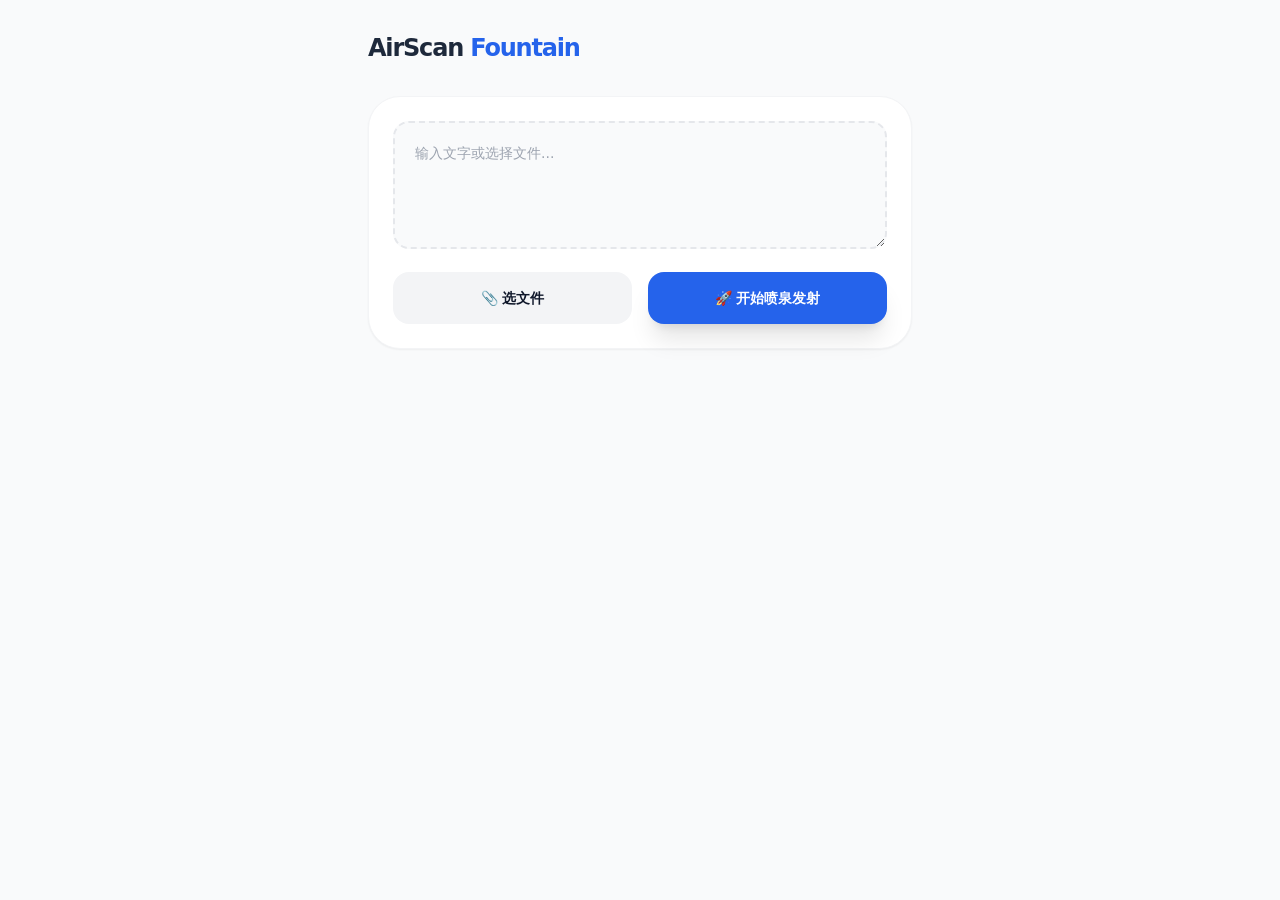
<file: sender.html>
<!DOCTYPE html>
<html lang="zh-CN">
<head>
    <meta charset="UTF-8">
    <meta name="viewport" content="width=device-width, initial-scale=1.0, maximum-scale=1.0, user-scalable=no">
    <title>AirScan-QR Fountain 发送端</title>
    <script>
/*! QRious v4.0.2 | (C) 2017 Alasdair Mercer | GPL v3 License
Based on jsqrencode | (C) 2010 tz@execpc.com | GPL v3 License
*/
!function(t,e){"object"==typeof exports&&"undefined"!=typeof module?module.exports=e():"function"==typeof define&&define.amd?define(e):t.QRious=e()}(this,function(){"use strict";function t(t,e){var n;return"function"==typeof Object.create?n=Object.create(t):(s.prototype=t,n=new s,s.prototype=null),e&&i(!0,n,e),n}function e(e,n,s,r){var o=this;return"string"!=typeof e&&(r=s,s=n,n=e,e=null),"function"!=typeof n&&(r=s,s=n,n=function(){return o.apply(this,arguments)}),i(!1,n,o,r),n.prototype=t(o.prototype,s),n.prototype.constructor=n,n.class_=e||o.class_,n.super_=o,n}function i(t,e,i){for(var n,s,a=0,h=(i=o.call(arguments,2)).length;a<h;a++){s=i[a];for(n in s)t&&!r.call(s,n)||(e[n]=s[n])}}function n(){}var s=function(){},r=Object.prototype.hasOwnProperty,o=Array.prototype.slice,a=e;n.class_="Nevis",n.super_=Object,n.extend=a;var h=n,f=h.extend(function(t,e,i){this.qrious=t,this.element=e,this.element.qrious=t,this.enabled=Boolean(i)},{draw:function(t){},getElement:function(){return this.enabled||(this.enabled=!0,this.render()),this.element},getModuleSize:function(t){var e=this.qrious,i=e.padding||0,n=Math.floor((e.size-2*i)/t.width);return Math.max(1,n)},getOffset:function(t){var e=this.qrious,i=e.padding;if(null!=i)return i;var n=this.getModuleSize(t),s=Math.floor((e.size-n*t.width)/2);return Math.max(0,s)},render:function(t){this.enabled&&(this.resize(),this.reset(),this.draw(t))},reset:function(){},resize:function(){}}),c=f.extend({draw:function(t){var e,i,n=this.qrious,s=this.getModuleSize(t),r=this.getOffset(t),o=this.element.getContext("2d");for(o.fillStyle=n.foreground,o.globalAlpha=n.foregroundAlpha,e=0;e<t.width;e++)for(i=0;i<t.width;i++)t.buffer[i*t.width+e]&&o.fillRect(s*e+r,s*i+r,s,s)},reset:function(){var t=this.qrious,e=this.element.getContext("2d"),i=t.size;e.lineWidth=1,e.clearRect(0,0,i,i),e.fillStyle=t.background,e.globalAlpha=t.backgroundAlpha,e.fillRect(0,0,i,i)},resize:function(){var t=this.element;t.width=t.height=this.qrious.size}}),u=h.extend(null,{BLOCK:[0,11,15,19,23,27,31,16,18,20,22,24,26,28,20,22,24,24,26,28,28,22,24,24,26,26,28,28,24,24,26,26,26,28,28,24,26,26,26,28,28]}),l=h.extend(null,{BLOCKS:[1,0,19,7,1,0,16,10,1,0,13,13,1,0,9,17,1,0,34,10,1,0,28,16,1,0,22,22,1,0,16,28,1,0,55,15,1,0,44,26,2,0,17,18,2,0,13,22,1,0,80,20,2,0,32,18,2,0,24,26,4,0,9,16,1,0,108,26,2,0,43,24,2,2,15,18,2,2,11,22,2,0,68,18,4,0,27,16,4,0,19,24,4,0,15,28,2,0,78,20,4,0,31,18,2,4,14,18,4,1,13,26,2,0,97,24,2,2,38,22,4,2,18,22,4,2,14,26,2,0,116,30,3,2,36,22,4,4,16,20,4,4,12,24,2,2,68,18,4,1,43,26,6,2,19,24,6,2,15,28,4,0,81,20,1,4,50,30,4,4,22,28,3,8,12,24,2,2,92,24,6,2,36,22,4,6,20,26,7,4,14,28,4,0,107,26,8,1,37,22,8,4,20,24,12,4,11,22,3,1,115,30,4,5,40,24,11,5,16,20,11,5,12,24,5,1,87,22,5,5,41,24,5,7,24,30,11,7,12,24,5,1,98,24,7,3,45,28,15,2,19,24,3,13,15,30,1,5,107,28,10,1,46,28,1,15,22,28,2,17,14,28,5,1,120,30,9,4,43,26,17,1,22,28,2,19,14,28,3,4,113,28,3,11,44,26,17,4,21,26,9,16,13,26,3,5,107,28,3,13,41,26,15,5,24,30,15,10,15,28,4,4,116,28,17,0,42,26,17,6,22,28,19,6,16,30,2,7,111,28,17,0,46,28,7,16,24,30,34,0,13,24,4,5,121,30,4,14,47,28,11,14,24,30,16,14,15,30,6,4,117,30,6,14,45,28,11,16,24,30,30,2,16,30,8,4,106,26,8,13,47,28,7,22,24,30,22,13,15,30,10,2,114,28,19,4,46,28,28,6,22,28,33,4,16,30,8,4,122,30,22,3,45,28,8,26,23,30,12,28,15,30,3,10,117,30,3,23,45,28,4,31,24,30,11,31,15,30,7,7,116,30,21,7,45,28,1,37,23,30,19,26,15,30,5,10,115,30,19,10,47,28,15,25,24,30,23,25,15,30,13,3,115,30,2,29,46,28,42,1,24,30,23,28,15,30,17,0,115,30,10,23,46,28,10,35,24,30,19,35,15,30,17,1,115,30,14,21,46,28,29,19,24,30,11,46,15,30,13,6,115,30,14,23,46,28,44,7,24,30,59,1,16,30,12,7,121,30,12,26,47,28,39,14,24,30,22,41,15,30,6,14,121,30,6,34,47,28,46,10,24,30,2,64,15,30,17,4,122,30,29,14,46,28,49,10,24,30,24,46,15,30,4,18,122,30,13,32,46,28,48,14,24,30,42,32,15,30,20,4,117,30,40,7,47,28,43,22,24,30,10,67,15,30,19,6,118,30,18,31,47,28,34,34,24,30,20,61,15,30],FINAL_FORMAT:[30660,29427,32170,30877,26159,25368,27713,26998,21522,20773,24188,23371,17913,16590,20375,19104,13663,12392,16177,14854,9396,8579,11994,11245,5769,5054,7399,6608,1890,597,3340,2107],LEVELS:{L:1,M:2,Q:3,H:4}}),_=h.extend(null,{EXPONENT:[1,2,4,8,16,32,64,128,29,58,116,232,205,135,19,38,76,152,45,90,180,117,234,201,143,3,6,12,24,48,96,192,157,39,78,156,37,74,148,53,106,212,181,119,238,193,159,35,70,140,5,10,20,40,80,160,93,186,105,210,185,111,222,161,95,190,97,194,153,47,94,188,101,202,137,15,30,60,120,240,253,231,211,187,107,214,177,127,254,225,223,163,91,182,113,226,217,175,67,134,17,34,68,136,13,26,52,104,208,189,103,206,129,31,62,124,248,237,199,147,59,118,236,197,151,51,102,204,133,23,46,92,184,109,218,169,79,158,33,66,132,21,42,84,168,77,154,41,82,164,85,170,73,146,57,114,228,213,183,115,230,209,191,99,198,145,63,126,252,229,215,179,123,246,241,255,227,219,171,75,150,49,98,196,149,55,110,220,165,87,174,65,130,25,50,100,200,141,7,14,28,56,112,224,221,167,83,166,81,162,89,178,121,242,249,239,195,155,43,86,172,69,138,9,18,36,72,144,61,122,244,245,247,243,251,235,203,139,11,22,44,88,176,125,250,233,207,131,27,54,108,216,173,71,142,0],LOG:[255,0,1,25,2,50,26,198,3,223,51,238,27,104,199,75,4,100,224,14,52,141,239,129,28,193,105,248,200,8,76,113,5,138,101,47,225,36,15,33,53,147,142,218,240,18,130,69,29,181,194,125,106,39,249,185,201,154,9,120,77,228,114,166,6,191,139,98,102,221,48,253,226,152,37,179,16,145,34,136,54,208,148,206,143,150,219,189,241,210,19,92,131,56,70,64,30,66,182,163,195,72,126,110,107,58,40,84,250,133,186,61,202,94,155,159,10,21,121,43,78,212,229,172,115,243,167,87,7,112,192,247,140,128,99,13,103,74,222,237,49,197,254,24,227,165,153,119,38,184,180,124,17,68,146,217,35,32,137,46,55,63,209,91,149,188,207,205,144,135,151,178,220,252,190,97,242,86,211,171,20,42,93,158,132,60,57,83,71,109,65,162,31,45,67,216,183,123,164,118,196,23,73,236,127,12,111,246,108,161,59,82,41,157,85,170,251,96,134,177,187,204,62,90,203,89,95,176,156,169,160,81,11,245,22,235,122,117,44,215,79,174,213,233,230,231,173,232,116,214,244,234,168,80,88,175]}),d=h.extend(null,{BLOCK:[3220,1468,2713,1235,3062,1890,2119,1549,2344,2936,1117,2583,1330,2470,1667,2249,2028,3780,481,4011,142,3098,831,3445,592,2517,1776,2234,1951,2827,1070,2660,1345,3177]}),v=h.extend(function(t){var e,i,n,s,r,o=t.value.length;for(this._badness=[],this._level=l.LEVELS[t.level],this._polynomial=[],this._value=t.value,this._version=0,this._stringBuffer=[];this._version<40&&(this._version++,n=4*(this._level-1)+16*(this._version-1),s=l.BLOCKS[n++],r=l.BLOCKS[n++],e=l.BLOCKS[n++],i=l.BLOCKS[n],n=e*(s+r)+r-3+(this._version<=9),!(o<=n)););this._dataBlock=e,this._eccBlock=i,this._neccBlock1=s,this._neccBlock2=r;var a=this.width=17+4*this._version;this.buffer=v._createArray(a*a),this._ecc=v._createArray(e+(e+i)*(s+r)+r),this._mask=v._createArray((a*(a+1)+1)/2),this._insertFinders(),this._insertAlignments(),this.buffer[8+a*(a-8)]=1,this._insertTimingGap(),this._reverseMask(),this._insertTimingRowAndColumn(),this._insertVersion(),this._syncMask(),this._convertBitStream(o),this._calculatePolynomial(),this._appendEccToData(),this._interleaveBlocks(),this._pack(),this._finish()},{_addAlignment:function(t,e){var i,n=this.buffer,s=this.width;for(n[t+s*e]=1,i=-2;i<2;i++)n[t+i+s*(e-2)]=1,n[t-2+s*(e+i+1)]=1,n[t+2+s*(e+i)]=1,n[t+i+1+s*(e+2)]=1;for(i=0;i<2;i++)this._setMask(t-1,e+i),this._setMask(t+1,e-i),this._setMask(t-i,e-1),this._setMask(t+i,e+1)},_appendData:function(t,e,i,n){var s,r,o,a=this._polynomial,h=this._stringBuffer;for(r=0;r<n;r++)h[i+r]=0;for(r=0;r<e;r++){if(255!==(s=_.LOG[h[t+r]^h[i]]))for(o=1;o<n;o++)h[i+o-1]=h[i+o]^_.EXPONENT[v._modN(s+a[n-o])];else for(o=i;o<i+n;o++)h[o]=h[o+1];h[i+n-1]=255===s?0:_.EXPONENT[v._modN(s+a[0])]}},_appendEccToData:function(){var t,e=0,i=this._dataBlock,n=this._calculateMaxLength(),s=this._eccBlock;for(t=0;t<this._neccBlock1;t++)this._appendData(e,i,n,s),e+=i,n+=s;for(t=0;t<this._neccBlock2;t++)this._appendData(e,i+1,n,s),e+=i+1,n+=s},_applyMask:function(t){var e,i,n,s,r=this.buffer,o=this.width;switch(t){case 0:for(s=0;s<o;s++)for(n=0;n<o;n++)n+s&1||this._isMasked(n,s)||(r[n+s*o]^=1);break;case 1:for(s=0;s<o;s++)for(n=0;n<o;n++)1&s||this._isMasked(n,s)||(r[n+s*o]^=1);break;case 2:for(s=0;s<o;s++)for(e=0,n=0;n<o;n++,e++)3===e&&(e=0),e||this._isMasked(n,s)||(r[n+s*o]^=1);break;case 3:for(i=0,s=0;s<o;s++,i++)for(3===i&&(i=0),e=i,n=0;n<o;n++,e++)3===e&&(e=0),e||this._isMasked(n,s)||(r[n+s*o]^=1);break;case 4:for(s=0;s<o;s++)for(e=0,i=s>>1&1,n=0;n<o;n++,e++)3===e&&(e=0,i=!i),i||this._isMasked(n,s)||(r[n+s*o]^=1);break;case 5:for(i=0,s=0;s<o;s++,i++)for(3===i&&(i=0),e=0,n=0;n<o;n++,e++)3===e&&(e=0),(n&s&1)+!(!e|!i)||this._isMasked(n,s)||(r[n+s*o]^=1);break;case 6:for(i=0,s=0;s<o;s++,i++)for(3===i&&(i=0),e=0,n=0;n<o;n++,e++)3===e&&(e=0),(n&s&1)+(e&&e===i)&1||this._isMasked(n,s)||(r[n+s*o]^=1);break;case 7:for(i=0,s=0;s<o;s++,i++)for(3===i&&(i=0),e=0,n=0;n<o;n++,e++)3===e&&(e=0),(e&&e===i)+(n+s&1)&1||this._isMasked(n,s)||(r[n+s*o]^=1)}},_calculateMaxLength:function(){return this._dataBlock*(this._neccBlock1+this._neccBlock2)+this._neccBlock2},_calculatePolynomial:function(){var t,e,i=this._eccBlock,n=this._polynomial;for(n[0]=1,t=0;t<i;t++){for(n[t+1]=1,e=t;e>0;e--)n[e]=n[e]?n[e-1]^_.EXPONENT[v._modN(_.LOG[n[e]]+t)]:n[e-1];n[0]=_.EXPONENT[v._modN(_.LOG[n[0]]+t)]}for(t=0;t<=i;t++)n[t]=_.LOG[n[t]]},_checkBadness:function(){var t,e,i,n,s,r=0,o=this._badness,a=this.buffer,h=this.width;for(s=0;s<h-1;s++)for(n=0;n<h-1;n++)(a[n+h*s]&&a[n+1+h*s]&&a[n+h*(s+1)]&&a[n+1+h*(s+1)]||!(a[n+h*s]||a[n+1+h*s]||a[n+h*(s+1)]||a[n+1+h*(s+1)]))&&(r+=v.N2);var f=0;for(s=0;s<h;s++){for(i=0,o[0]=0,t=0,n=0;n<h;n++)t===(e=a[n+h*s])?o[i]++:o[++i]=1,f+=(t=e)?1:-1;r+=this._getBadness(i)}f<0&&(f=-f);var c=0,u=f;for(u+=u<<2,u<<=1;u>h*h;)u-=h*h,c++;for(r+=c*v.N4,n=0;n<h;n++){for(i=0,o[0]=0,t=0,s=0;s<h;s++)t===(e=a[n+h*s])?o[i]++:o[++i]=1,t=e;r+=this._getBadness(i)}return r},_convertBitStream:function(t){var e,i,n=this._ecc,s=this._version;for(i=0;i<t;i++)n[i]=this._value.charCodeAt(i);var r=this._stringBuffer=n.slice(),o=this._calculateMaxLength();t>=o-2&&(t=o-2,s>9&&t--);var a=t;if(s>9){for(r[a+2]=0,r[a+3]=0;a--;)e=r[a],r[a+3]|=255&e<<4,r[a+2]=e>>4;r[2]|=255&t<<4,r[1]=t>>4,r[0]=64|t>>12}else{for(r[a+1]=0,r[a+2]=0;a--;)e=r[a],r[a+2]|=255&e<<4,r[a+1]=e>>4;r[1]|=255&t<<4,r[0]=64|t>>4}for(a=t+3-(s<10);a<o;)r[a++]=236,r[a++]=17},_getBadness:function(t){var e,i=0,n=this._badness;for(e=0;e<=t;e++)n[e]>=5&&(i+=v.N1+n[e]-5);for(e=3;e<t-1;e+=2)n[e-2]===n[e+2]&&n[e+2]===n[e-1]&&n[e-1]===n[e+1]&&3*n[e-1]===n[e]&&(0===n[e-3]||e+3>t||3*n[e-3]>=4*n[e]||3*n[e+3]>=4*n[e])&&(i+=v.N3);return i},_finish:function(){this._stringBuffer=this.buffer.slice();var t,e,i=0,n=3e4;for(e=0;e<8&&(this._applyMask(e),(t=this._checkBadness())<n&&(n=t,i=e),7!==i);e++)this.buffer=this._stringBuffer.slice();i!==e&&this._applyMask(i),n=l.FINAL_FORMAT[i+(this._level-1<<3)];var s=this.buffer,r=this.width;for(e=0;e<8;e++,n>>=1)1&n&&(s[r-1-e+8*r]=1,e<6?s[8+r*e]=1:s[8+r*(e+1)]=1);for(e=0;e<7;e++,n>>=1)1&n&&(s[8+r*(r-7+e)]=1,e?s[6-e+8*r]=1:s[7+8*r]=1)},_interleaveBlocks:function(){var t,e,i=this._dataBlock,n=this._ecc,s=this._eccBlock,r=0,o=this._calculateMaxLength(),a=this._neccBlock1,h=this._neccBlock2,f=this._stringBuffer;for(t=0;t<i;t++){for(e=0;e<a;e++)n[r++]=f[t+e*i];for(e=0;e<h;e++)n[r++]=f[a*i+t+e*(i+1)]}for(e=0;e<h;e++)n[r++]=f[a*i+t+e*(i+1)];for(t=0;t<s;t++)for(e=0;e<a+h;e++)n[r++]=f[o+t+e*s];this._stringBuffer=n},_insertAlignments:function(){var t,e,i,n=this._version,s=this.width;if(n>1)for(t=u.BLOCK[n],i=s-7;;){for(e=s-7;e>t-3&&(this._addAlignment(e,i),!(e<t));)e-=t;if(i<=t+9)break;i-=t,this._addAlignment(6,i),this._addAlignment(i,6)}},_insertFinders:function(){var t,e,i,n,s=this.buffer,r=this.width;for(t=0;t<3;t++){for(e=0,n=0,1===t&&(e=r-7),2===t&&(n=r-7),s[n+3+r*(e+3)]=1,i=0;i<6;i++)s[n+i+r*e]=1,s[n+r*(e+i+1)]=1,s[n+6+r*(e+i)]=1,s[n+i+1+r*(e+6)]=1;for(i=1;i<5;i++)this._setMask(n+i,e+1),this._setMask(n+1,e+i+1),this._setMask(n+5,e+i),this._setMask(n+i+1,e+5);for(i=2;i<4;i++)s[n+i+r*(e+2)]=1,s[n+2+r*(e+i+1)]=1,s[n+4+r*(e+i)]=1,s[n+i+1+r*(e+4)]=1}},_insertTimingGap:function(){var t,e,i=this.width;for(e=0;e<7;e++)this._setMask(7,e),this._setMask(i-8,e),this._setMask(7,e+i-7);for(t=0;t<8;t++)this._setMask(t,7),this._setMask(t+i-8,7),this._setMask(t,i-8)},_insertTimingRowAndColumn:function(){var t,e=this.buffer,i=this.width;for(t=0;t<i-14;t++)1&t?(this._setMask(8+t,6),this._setMask(6,8+t)):(e[8+t+6*i]=1,e[6+i*(8+t)]=1)},_insertVersion:function(){var t,e,i,n,s=this.buffer,r=this._version,o=this.width;if(r>6)for(t=d.BLOCK[r-7],e=17,i=0;i<6;i++)for(n=0;n<3;n++,e--)1&(e>11?r>>e-12:t>>e)?(s[5-i+o*(2-n+o-11)]=1,s[2-n+o-11+o*(5-i)]=1):(this._setMask(5-i,2-n+o-11),this._setMask(2-n+o-11,5-i))},_isMasked:function(t,e){var i=v._getMaskBit(t,e);return 1===this._mask[i]},_pack:function(){var t,e,i,n=1,s=1,r=this.width,o=r-1,a=r-1,h=(this._dataBlock+this._eccBlock)*(this._neccBlock1+this._neccBlock2)+this._neccBlock2;for(e=0;e<h;e++)for(t=this._stringBuffer[e],i=0;i<8;i++,t<<=1){128&t&&(this.buffer[o+r*a]=1);do{s?o--:(o++,n?0!==a?a--:(n=!n,6===(o-=2)&&(o--,a=9)):a!==r-1?a++:(n=!n,6===(o-=2)&&(o--,a-=8))),s=!s}while(this._isMasked(o,a))}},_reverseMask:function(){var t,e,i=this.width;for(t=0;t<9;t++)this._setMask(t,8);for(t=0;t<8;t++)this._setMask(t+i-8,8),this._setMask(8,t);for(e=0;e<7;e++)this._setMask(8,e+i-7)},_setMask:function(t,e){var i=v._getMaskBit(t,e);this._mask[i]=1},_syncMask:function(){var t,e,i=this.width;for(e=0;e<i;e++)for(t=0;t<=e;t++)this.buffer[t+i*e]&&this._setMask(t,e)}},{_createArray:function(t){var e,i=[];for(e=0;e<t;e++)i[e]=0;return i},_getMaskBit:function(t,e){var i;return t>e&&(i=t,t=e,e=i),i=e,i+=e*e,i>>=1,i+=t},_modN:function(t){for(;t>=255;)t=((t-=255)>>8)+(255&t);return t},N1:3,N2:3,N3:40,N4:10}),p=v,m=f.extend({draw:function(){this.element.src=this.qrious.toDataURL()},reset:function(){this.element.src=""},resize:function(){var t=this.element;t.width=t.height=this.qrious.size}}),g=h.extend(function(t,e,i,n){this.name=t,this.modifiable=Boolean(e),this.defaultValue=i,this._valueTransformer=n},{transform:function(t){var e=this._valueTransformer;return"function"==typeof e?e(t,this):t}}),k=h.extend(null,{abs:function(t){return null!=t?Math.abs(t):null},hasOwn:function(t,e){return Object.prototype.hasOwnProperty.call(t,e)},noop:function(){},toUpperCase:function(t){return null!=t?t.toUpperCase():null}}),w=h.extend(function(t){this.options={},t.forEach(function(t){this.options[t.name]=t},this)},{exists:function(t){return null!=this.options[t]},get:function(t,e){return w._get(this.options[t],e)},getAll:function(t){var e,i=this.options,n={};for(e in i)k.hasOwn(i,e)&&(n[e]=w._get(i[e],t));return n},init:function(t,e,i){"function"!=typeof i&&(i=k.noop);var n,s;for(n in this.options)k.hasOwn(this.options,n)&&(s=this.options[n],w._set(s,s.defaultValue,e),w._createAccessor(s,e,i));this._setAll(t,e,!0)},set:function(t,e,i){return this._set(t,e,i)},setAll:function(t,e){return this._setAll(t,e)},_set:function(t,e,i,n){var s=this.options[t];if(!s)throw new Error("Invalid option: "+t);if(!s.modifiable&&!n)throw new Error("Option cannot be modified: "+t);return w._set(s,e,i)},_setAll:function(t,e,i){if(!t)return!1;var n,s=!1;for(n in t)k.hasOwn(t,n)&&this._set(n,t[n],e,i)&&(s=!0);return s}},{_createAccessor:function(t,e,i){var n={get:function(){return w._get(t,e)}};t.modifiable&&(n.set=function(n){w._set(t,n,e)&&i(n,t)}),Object.defineProperty(e,t.name,n)},_get:function(t,e){return e["_"+t.name]},_set:function(t,e,i){var n="_"+t.name,s=i[n],r=t.transform(null!=e?e:t.defaultValue);return i[n]=r,r!==s}}),M=w,b=h.extend(function(){this._services={}},{getService:function(t){var e=this._services[t];if(!e)throw new Error("Service is not being managed with name: "+t);return e},setService:function(t,e){if(this._services[t])throw new Error("Service is already managed with name: "+t);e&&(this._services[t]=e)}}),B=new M([new g("background",!0,"white"),new g("backgroundAlpha",!0,1,k.abs),new g("element"),new g("foreground",!0,"black"),new g("foregroundAlpha",!0,1,k.abs),new g("level",!0,"L",k.toUpperCase),new g("mime",!0,"image/png"),new g("padding",!0,null,k.abs),new g("size",!0,100,k.abs),new g("value",!0,"")]),y=new b,O=h.extend(function(t){B.init(t,this,this.update.bind(this));var e=B.get("element",this),i=y.getService("element"),n=e&&i.isCanvas(e)?e:i.createCanvas(),s=e&&i.isImage(e)?e:i.createImage();this._canvasRenderer=new c(this,n,!0),this._imageRenderer=new m(this,s,s===e),this.update()},{get:function(){return B.getAll(this)},set:function(t){B.setAll(t,this)&&this.update()},toDataURL:function(t){return this.canvas.toDataURL(t||this.mime)},update:function(){var t=new p({level:this.level,value:this.value});this._canvasRenderer.render(t),this._imageRenderer.render(t)}},{use:function(t){y.setService(t.getName(),t)}});Object.defineProperties(O.prototype,{canvas:{get:function(){return this._canvasRenderer.getElement()}},image:{get:function(){return this._imageRenderer.getElement()}}});var A=O,L=h.extend({getName:function(){}}).extend({createCanvas:function(){},createImage:function(){},getName:function(){return"element"},isCanvas:function(t){},isImage:function(t){}}).extend({createCanvas:function(){return document.createElement("canvas")},createImage:function(){return document.createElement("img")},isCanvas:function(t){return t instanceof HTMLCanvasElement},isImage:function(t){return t instanceof HTMLImageElement}});return A.use(new L),A});

    </script>
    <style>
*,:after,:before{--tw-border-spacing-x:0;--tw-border-spacing-y:0;--tw-translate-x:0;--tw-translate-y:0;--tw-rotate:0;--tw-skew-x:0;--tw-skew-y:0;--tw-scale-x:1;--tw-scale-y:1;--tw-pan-x: ;--tw-pan-y: ;--tw-pinch-zoom: ;--tw-scroll-snap-strictness:proximity;--tw-gradient-from-position: ;--tw-gradient-via-position: ;--tw-gradient-to-position: ;--tw-ordinal: ;--tw-slashed-zero: ;--tw-numeric-figure: ;--tw-numeric-spacing: ;--tw-numeric-fraction: ;--tw-ring-inset: ;--tw-ring-offset-width:0px;--tw-ring-offset-color:#fff;--tw-ring-color:rgba(59,130,246,.5);--tw-ring-offset-shadow:0 0 #0000;--tw-ring-shadow:0 0 #0000;--tw-shadow:0 0 #0000;--tw-shadow-colored:0 0 #0000;--tw-blur: ;--tw-brightness: ;--tw-contrast: ;--tw-grayscale: ;--tw-hue-rotate: ;--tw-invert: ;--tw-saturate: ;--tw-sepia: ;--tw-drop-shadow: ;--tw-backdrop-blur: ;--tw-backdrop-brightness: ;--tw-backdrop-contrast: ;--tw-backdrop-grayscale: ;--tw-backdrop-hue-rotate: ;--tw-backdrop-invert: ;--tw-backdrop-opacity: ;--tw-backdrop-saturate: ;--tw-backdrop-sepia: ;--tw-contain-size: ;--tw-contain-layout: ;--tw-contain-paint: ;--tw-contain-style: }::backdrop{--tw-border-spacing-x:0;--tw-border-spacing-y:0;--tw-translate-x:0;--tw-translate-y:0;--tw-rotate:0;--tw-skew-x:0;--tw-skew-y:0;--tw-scale-x:1;--tw-scale-y:1;--tw-pan-x: ;--tw-pan-y: ;--tw-pinch-zoom: ;--tw-scroll-snap-strictness:proximity;--tw-gradient-from-position: ;--tw-gradient-via-position: ;--tw-gradient-to-position: ;--tw-ordinal: ;--tw-slashed-zero: ;--tw-numeric-figure: ;--tw-numeric-spacing: ;--tw-numeric-fraction: ;--tw-ring-inset: ;--tw-ring-offset-width:0px;--tw-ring-offset-color:#fff;--tw-ring-color:rgba(59,130,246,.5);--tw-ring-offset-shadow:0 0 #0000;--tw-ring-shadow:0 0 #0000;--tw-shadow:0 0 #0000;--tw-shadow-colored:0 0 #0000;--tw-blur: ;--tw-brightness: ;--tw-contrast: ;--tw-grayscale: ;--tw-hue-rotate: ;--tw-invert: ;--tw-saturate: ;--tw-sepia: ;--tw-drop-shadow: ;--tw-backdrop-blur: ;--tw-backdrop-brightness: ;--tw-backdrop-contrast: ;--tw-backdrop-grayscale: ;--tw-backdrop-hue-rotate: ;--tw-backdrop-invert: ;--tw-backdrop-opacity: ;--tw-backdrop-saturate: ;--tw-backdrop-sepia: ;--tw-contain-size: ;--tw-contain-layout: ;--tw-contain-paint: ;--tw-contain-style: }/*! tailwindcss v3.4.17 | MIT License | https://tailwindcss.com*/*,:after,:before{box-sizing:border-box;border:0 solid #e5e7eb}:after,:before{--tw-content:""}:host,html{line-height:1.5;-webkit-text-size-adjust:100%;-moz-tab-size:4;-o-tab-size:4;tab-size:4;font-family:ui-sans-serif,system-ui,sans-serif,Apple Color Emoji,Segoe UI Emoji,Segoe UI Symbol,Noto Color Emoji;font-feature-settings:normal;font-variation-settings:normal;-webkit-tap-highlight-color:transparent}body{margin:0;line-height:inherit}hr{height:0;color:inherit;border-top-width:1px}abbr:where([title]){-webkit-text-decoration:underline dotted;text-decoration:underline dotted}h1,h2,h3,h4,h5,h6{font-size:inherit;font-weight:inherit}a{color:inherit;text-decoration:inherit}b,strong{font-weight:bolder}code,kbd,pre,samp{font-family:ui-monospace,SFMono-Regular,Menlo,Monaco,Consolas,Liberation Mono,Courier New,monospace;font-feature-settings:normal;font-variation-settings:normal;font-size:1em}small{font-size:80%}sub,sup{font-size:75%;line-height:0;position:relative;vertical-align:baseline}sub{bottom:-.25em}sup{top:-.5em}table{text-indent:0;border-color:inherit;border-collapse:collapse}button,input,optgroup,select,textarea{font-family:inherit;font-feature-settings:inherit;font-variation-settings:inherit;font-size:100%;font-weight:inherit;line-height:inherit;letter-spacing:inherit;color:inherit;margin:0;padding:0}button,select{text-transform:none}button,input:where([type=button]),input:where([type=reset]),input:where([type=submit]){-webkit-appearance:button;background-color:transparent;background-image:none}:-moz-focusring{outline:auto}:-moz-ui-invalid{box-shadow:none}progress{vertical-align:baseline}::-webkit-inner-spin-button,::-webkit-outer-spin-button{height:auto}[type=search]{-webkit-appearance:textfield;outline-offset:-2px}::-webkit-search-decoration{-webkit-appearance:none}::-webkit-file-upload-button{-webkit-appearance:button;font:inherit}summary{display:list-item}blockquote,dd,dl,figure,h1,h2,h3,h4,h5,h6,hr,p,pre{margin:0}fieldset{margin:0}fieldset,legend{padding:0}menu,ol,ul{list-style:none;margin:0;padding:0}dialog{padding:0}textarea{resize:vertical}input::-moz-placeholder,textarea::-moz-placeholder{opacity:1;color:#9ca3af}input::placeholder,textarea::placeholder{opacity:1;color:#9ca3af}[role=button],button{cursor:pointer}:disabled{cursor:default}audio,canvas,embed,iframe,img,object,svg,video{display:block;vertical-align:middle}img,video{max-width:100%;height:auto}[hidden]:where(:not([hidden=until-found])){display:none}.absolute{position:absolute}.relative{position:relative}.inset-0{inset:0}.mx-auto{margin-left:auto;margin-right:auto}.mb-1{margin-bottom:.25rem}.mb-2{margin-bottom:.5rem}.mb-4{margin-bottom:1rem}.mb-6{margin-bottom:1.5rem}.mb-8{margin-bottom:2rem}.mr-4{margin-right:1rem}.mt-4{margin-top:1rem}.flex{display:flex}.grid{display:grid}.hidden{display:none}.aspect-square{aspect-ratio:1/1}.h-32{height:8rem}.h-4{height:1rem}.h-full{height:100%}.min-h-screen{min-height:100vh}.w-0{width:0}.w-48{width:12rem}.w-full{width:100%}.max-w-xl{max-width:36rem}.flex-1{flex:1 1 0%}.grid-cols-2{grid-template-columns:repeat(2,minmax(0,1fr))}.items-end{align-items:flex-end}.items-center{align-items:center}.justify-center{justify-content:center}.justify-between{justify-content:space-between}.gap-3{gap:.75rem}.gap-4{gap:1rem}.space-y-4>:not([hidden])~:not([hidden]){--tw-space-y-reverse:0;margin-top:calc(1rem*(1 - var(--tw-space-y-reverse)));margin-bottom:calc(1rem*var(--tw-space-y-reverse))}.overflow-hidden,.truncate{overflow:hidden}.truncate{text-overflow:ellipsis;white-space:nowrap}.break-all{word-break:break-all}.rounded-2xl{border-radius:1rem}.rounded-3xl{border-radius:1.5rem}.rounded-\[2\.5rem\]{border-radius:2.5rem}.rounded-\[2rem\]{border-radius:2rem}.rounded-full{border-radius:9999px}.rounded-xl{border-radius:.75rem}.border{border-width:1px}.border-2{border-width:2px}.border-dashed{border-style:dashed}.border-gray-100{--tw-border-opacity:1;border-color:rgb(243 244 246/var(--tw-border-opacity,1))}.border-gray-200{--tw-border-opacity:1;border-color:rgb(229 231 235/var(--tw-border-opacity,1))}.bg-blue-50{--tw-bg-opacity:1;background-color:rgb(239 246 255/var(--tw-bg-opacity,1))}.bg-blue-600{--tw-bg-opacity:1;background-color:rgb(37 99 235/var(--tw-bg-opacity,1))}.bg-emerald-600{--tw-bg-opacity:1;background-color:rgb(5 150 105/var(--tw-bg-opacity,1))}.bg-gray-100{--tw-bg-opacity:1;background-color:rgb(243 244 246/var(--tw-bg-opacity,1))}.bg-gray-200{--tw-bg-opacity:1;background-color:rgb(229 231 235/var(--tw-bg-opacity,1))}.bg-gray-50{--tw-bg-opacity:1;background-color:rgb(249 250 251/var(--tw-bg-opacity,1))}.bg-indigo-600{--tw-bg-opacity:1;background-color:rgb(79 70 229/var(--tw-bg-opacity,1))}.bg-slate-900{--tw-bg-opacity:1;background-color:rgb(15 23 42/var(--tw-bg-opacity,1))}.bg-white{--tw-bg-opacity:1;background-color:rgb(255 255 255/var(--tw-bg-opacity,1))}.object-cover{-o-object-fit:cover;object-fit:cover}.p-1{padding:.25rem}.p-4{padding:1rem}.p-5{padding:1.25rem}.p-6{padding:1.5rem}.p-8{padding:2rem}.px-4{padding-left:1rem;padding-right:1rem}.px-8{padding-left:2rem;padding-right:2rem}.py-2{padding-top:.5rem;padding-bottom:.5rem}.py-4{padding-top:1rem;padding-bottom:1rem}.py-5{padding-top:1.25rem;padding-bottom:1.25rem}.pb-20{padding-bottom:5rem}.pt-8{padding-top:2rem}.text-center{text-align:center}.text-right{text-align:right}.font-mono{font-family:ui-monospace,SFMono-Regular,Menlo,Monaco,Consolas,Liberation Mono,Courier New,monospace}.text-2xl{font-size:1.5rem;line-height:2rem}.text-3xl{font-size:1.875rem;line-height:2.25rem}.text-\[10px\]{font-size:10px}.text-sm{font-size:.875rem;line-height:1.25rem}.text-xl{font-size:1.25rem;line-height:1.75rem}.text-xs{font-size:.75rem;line-height:1rem}.font-black{font-weight:900}.font-bold{font-weight:700}.uppercase{text-transform:uppercase}.italic{font-style:italic}.tracking-tighter{letter-spacing:-.05em}.tracking-widest{letter-spacing:.1em}.text-blue-500{--tw-text-opacity:1;color:rgb(59 130 246/var(--tw-text-opacity,1))}.text-blue-600{--tw-text-opacity:1;color:rgb(37 99 235/var(--tw-text-opacity,1))}.text-blue-700{--tw-text-opacity:1;color:rgb(29 78 216/var(--tw-text-opacity,1))}.text-emerald-700{--tw-text-opacity:1;color:rgb(4 120 87/var(--tw-text-opacity,1))}.text-red-500{--tw-text-opacity:1;color:rgb(239 68 68/var(--tw-text-opacity,1))}.text-slate-400{--tw-text-opacity:1;color:rgb(148 163 184/var(--tw-text-opacity,1))}.text-slate-500{--tw-text-opacity:1;color:rgb(100 116 139/var(--tw-text-opacity,1))}.text-slate-800{--tw-text-opacity:1;color:rgb(30 41 59/var(--tw-text-opacity,1))}.text-slate-900{--tw-text-opacity:1;color:rgb(15 23 42/var(--tw-text-opacity,1))}.text-white{--tw-text-opacity:1;color:rgb(255 255 255/var(--tw-text-opacity,1))}.opacity-80{opacity:.8}.shadow-2xl{--tw-shadow:0 25px 50px -12px rgba(0,0,0,.25);--tw-shadow-colored:0 25px 50px -12px var(--tw-shadow-color)}.shadow-2xl,.shadow-inner{box-shadow:var(--tw-ring-offset-shadow,0 0 #0000),var(--tw-ring-shadow,0 0 #0000),var(--tw-shadow)}.shadow-inner{--tw-shadow:inset 0 2px 4px 0 rgba(0,0,0,.05);--tw-shadow-colored:inset 0 2px 4px 0 var(--tw-shadow-color)}.shadow-lg{--tw-shadow:0 10px 15px -3px rgba(0,0,0,.1),0 4px 6px -4px rgba(0,0,0,.1);--tw-shadow-colored:0 10px 15px -3px var(--tw-shadow-color),0 4px 6px -4px var(--tw-shadow-color)}.shadow-lg,.shadow-sm{box-shadow:var(--tw-ring-offset-shadow,0 0 #0000),var(--tw-ring-shadow,0 0 #0000),var(--tw-shadow)}.shadow-sm{--tw-shadow:0 1px 2px 0 rgba(0,0,0,.05);--tw-shadow-colored:0 1px 2px 0 var(--tw-shadow-color)}.shadow-xl{--tw-shadow:0 20px 25px -5px rgba(0,0,0,.1),0 8px 10px -6px rgba(0,0,0,.1);--tw-shadow-colored:0 20px 25px -5px var(--tw-shadow-color),0 8px 10px -6px var(--tw-shadow-color);box-shadow:var(--tw-ring-offset-shadow,0 0 #0000),var(--tw-ring-shadow,0 0 #0000),var(--tw-shadow)}.outline-none{outline:2px solid transparent;outline-offset:2px}.filter{filter:var(--tw-blur) var(--tw-brightness) var(--tw-contrast) var(--tw-grayscale) var(--tw-hue-rotate) var(--tw-invert) var(--tw-saturate) var(--tw-sepia) var(--tw-drop-shadow)}.transition{transition-property:color,background-color,border-color,text-decoration-color,fill,stroke,opacity,box-shadow,transform,filter,-webkit-backdrop-filter;transition-property:color,background-color,border-color,text-decoration-color,fill,stroke,opacity,box-shadow,transform,filter,backdrop-filter;transition-property:color,background-color,border-color,text-decoration-color,fill,stroke,opacity,box-shadow,transform,filter,backdrop-filter,-webkit-backdrop-filter;transition-timing-function:cubic-bezier(.4,0,.2,1);transition-duration:.15s}.focus\:border-blue-500:focus{--tw-border-opacity:1;border-color:rgb(59 130 246/var(--tw-border-opacity,1))}
    </style>
    <style>
        body { font-family: system-ui, -apple-system, sans-serif; -webkit-tap-highlight-color: transparent; }
        .qr-matrix { display: grid; grid-template-columns: repeat(2, 1fr); gap: 8px; background: white; padding: 12px; border-radius: 24px; box-shadow: 0 10px 40px rgba(0,0,0,0.1); }
        .qr-matrix canvas { width: 100% !important; height: auto !important; border-radius: 8px; }
    </style>
</head>
<body class="bg-gray-50 min-h-screen text-slate-900 pb-20">

<div class="max-w-xl mx-auto px-4 pt-8">
    <div class="mb-8">
        <h1 class="text-2xl font-black text-slate-800 tracking-tighter">AirScan <span class="text-blue-600">Fountain</span></h1>
    </div>

    <div id="panel-send" class="space-y-4">
        <div class="bg-white p-6 rounded-[2rem] shadow-sm border border-gray-100">
            <textarea id="inputText" class="w-full p-5 bg-gray-50 border-2 border-dashed border-gray-200 rounded-2xl h-32 focus:border-blue-500 outline-none text-sm mb-4" placeholder="输入文字或选择文件..."></textarea>

            <div id="fileInfo" class="hidden mb-4 p-4 bg-blue-50 rounded-2xl flex justify-between items-center">
                <div class="truncate mr-4">
                    <p id="fileName" class="text-xs font-bold text-blue-700 truncate"></p>
                    <p id="fileMeta" class="text-[10px] font-bold text-slate-400"></p>
                </div>
                <button id="btnCancelFile" onclick="resetFile()" class="text-xs font-bold text-red-500">取消</button>
            </div>

            <div id="segmentPanel" class="hidden mb-4 space-y-4">
                <div id="segmentList" class="space-y-4"></div>
                <p class="text-[10px] font-bold text-slate-400">请按顺序逐段发送，每段完成后再发送下一段。</p>
            </div>

            <div class="grid grid-cols-2 gap-4">
                <button id="btnChooseFile" onclick="document.getElementById('fileInput').click()" class="py-4 bg-gray-100 rounded-2xl font-bold text-sm">📎 选文件</button>
                <input type="file" id="fileInput" class="hidden">
                <button id="btnStart" onclick="startSending()" class="py-4 bg-blue-600 text-white rounded-2xl font-bold text-sm shadow-xl">🚀 开始喷泉发射</button>
            </div>
        </div>

        <div id="playerBox" class="hidden space-y-4">
            <div class="qr-matrix" id="qrContainer">
                <canvas id="qr0"></canvas>
                <canvas id="qr1"></canvas>
                <canvas id="qr2"></canvas>
                <canvas id="qr3"></canvas>
            </div>
            <div class="bg-white p-6 rounded-[2rem] text-center">
                <p class="text-xs font-black text-slate-400 uppercase tracking-widest mb-1">正在循环生成随机喷泉包</p>
                <div id="sendStats" class="text-2xl font-mono font-black text-blue-600">0 Chunks</div>
                <button id="btnFinishTransfer" onclick="finishCurrentTransfer()" class="mt-4 px-8 py-2 bg-slate-900 text-white rounded-xl text-xs font-bold">停止发送</button>
            </div>
        </div>
    </div>

</div>

<script>
const SEGMENT_SIZE = 256 * 1024;
const FOUNTAIN_CHUNK_SIZE = 220;
const PROTOCOL_VERSION = "ASQ3";

const Utils = {
    PRNG: (s) => () => { s = (s * 16807) % 2147483647; return (s - 1) / 2147483646; },
    xor: (a, b) => { for (let i = 0; i < a.length; i++) a[i] ^= b[i]; },
    u2b: (u8) => btoa(String.fromCharCode.apply(null, u8)),
    getDegree: (L, rng) => {
        const p = rng();
        if (p < 0.4) return 1;
        if (p < 0.7) return 2;
        if (p < 0.9) return Math.min(L, Math.floor(rng() * 10) + 3);
        return Math.min(L, Math.floor(rng() * L * 0.5) + 2);
    }
};

function formatSize(bytes) {
    if (bytes >= 1024 * 1024) return `${(bytes / 1024 / 1024).toFixed(bytes % (1024 * 1024) ? 1 : 0)} MiB`;
    if (bytes >= 1024) return `${(bytes / 1024).toFixed(bytes % 1024 ? 1 : 0)} KiB`;
    return `${bytes} B`;
}

function newTransferId() {
    if (crypto.randomUUID) return crypto.randomUUID().replace(/-/g, '').slice(0, 12).toUpperCase();
    return Math.random().toString(36).slice(2, 14).toUpperCase();
}

async function sha256Hex(data) {
    if (!crypto.subtle) throw new Error("当前浏览器不支持 SHA-256");
    const digest = new Uint8Array(await crypto.subtle.digest("SHA-256", data));
    return Array.from(digest, b => b.toString(16).padStart(2, '0')).join('');
}

let sender = {
    chunks: [], qrs: [], timer: null, fps: 15,
    file: null, fileName: "", fileSize: 0, transferId: "",
    segments: [], nextSegment: 0, activeSegment: -1,
    retransmitting: false, locked: false, mode: "", current: null
};

function initSender() {
    for(let i=0; i<4; i++) {
        sender.qrs[i] = new QRious({ element: document.getElementById(`qr${i}`), size: 300, level: 'L' });
    }
}

function setSenderLocked(locked) {
    sender.locked = locked;
    document.getElementById('btnChooseFile').disabled = locked;
    document.getElementById('fileInput').disabled = locked;
    document.getElementById('btnCancelFile').disabled = locked;
    document.getElementById('btnStart').disabled = locked;
    document.getElementById('inputText').disabled = locked || Boolean(sender.file);
}

function renderSenderSegments() {
    const list = document.getElementById('segmentList');
    list.innerHTML = sender.segments.map((segment, index) => {
        const active = sender.activeSegment === index;
        const completed = segment.status === 'completed';
        const enabled = !sender.locked && (index === sender.nextSegment || completed);
        const label = active ? '正在传输' : completed ? '重新传输' : index === sender.nextSegment ? '开始传输' : '等待前一段';
        const status = active ? '传输中' : completed ? '已完成' : index === sender.nextSegment ? '可传输' : '等待';
        return `<div class="p-4 bg-gray-100 rounded-2xl flex justify-between items-center">
            <div><p class="text-xs font-bold text-slate-800">第 ${index + 1}/${sender.segments.length} 段</p><p class="text-[10px] font-bold text-slate-400">${formatSize(segment.size)} · ${status}</p></div>
            <button onclick="startFileSegment(${index})" ${enabled ? '' : 'disabled'} class="px-8 py-2 bg-blue-600 text-white rounded-xl text-xs font-bold" style="opacity:${enabled ? 1 : 0.45}">${label}</button>
        </div>`;
    }).join('');
}

async function startSending() {
    if (sender.file || sender.locked) return;
    const text = document.getElementById('inputText').value;
    if (!text) return alert("请先输入内容");
    const data = new TextEncoder().encode(text);
    setSenderLocked(true);
    sender.mode = 'text';
    try {
        const hash = await sha256Hex(data);
        beginPacketStream(data, {
            transferId: newTransferId(), kind: 'T', segmentIndex: 0, segmentCount: 1,
            fileName: `note_${Date.now().toString().slice(-4)}.txt`, fileSize: data.length,
            segmentSize: data.length, hash
        });
    } catch (e) {
        sender.mode = '';
        setSenderLocked(false);
        alert(e.message);
    }
}

async function startFileSegment(index) {
    if (!sender.file || sender.locked) return;
    const segment = sender.segments[index];
    if (!segment || (index !== sender.nextSegment && segment.status !== 'completed')) return;

    sender.activeSegment = index;
    sender.retransmitting = segment.status === 'completed';
    sender.mode = 'file';
    setSenderLocked(true);
    renderSenderSegments();
    try {
        const data = new Uint8Array(await new Response(sender.file.slice(segment.start, segment.end)).arrayBuffer());
        if (!segment.hash) segment.hash = await sha256Hex(data);
        beginPacketStream(data, {
            transferId: sender.transferId, kind: 'F', segmentIndex: index,
            segmentCount: sender.segments.length, fileName: sender.fileName,
            fileSize: sender.fileSize, segmentSize: segment.size, hash: segment.hash
        });
    } catch (e) {
        sender.activeSegment = -1;
        sender.mode = '';
        setSenderLocked(false);
        renderSenderSegments();
        alert(e.message);
    }
}

function beginPacketStream(data, meta) {
    sender.chunks = [];
    for (let i = 0; i < data.length; i += FOUNTAIN_CHUNK_SIZE) {
        let chunk = data.slice(i, i + FOUNTAIN_CHUNK_SIZE);
        if (chunk.length < FOUNTAIN_CHUNK_SIZE) {
            const padded = new Uint8Array(FOUNTAIN_CHUNK_SIZE);
            padded.set(chunk);
            chunk = padded;
        }
        sender.chunks.push(chunk);
    }
    sender.current = meta;
    document.getElementById('playerBox').classList.remove('hidden');
    document.getElementById('sendStats').innerText = meta.kind === 'F'
        ? `第 ${meta.segmentIndex + 1}/${meta.segmentCount} 段 · ${sender.chunks.length} Chunks`
        : `${sender.chunks.length} Chunks`;
    document.getElementById('btnFinishTransfer').innerText = meta.kind === 'F' ? '完成本段' : '停止发送';
    tick();
    sender.timer = setInterval(tick, 1000 / sender.fps);
}

function tick() {
    if (!sender.current || sender.chunks.length === 0) return;
    const L = sender.chunks.length;
    const meta = sender.current;
    for (let i = 0; i < 4; i++) {
        const seed = Math.floor(Math.random() * 999999) + 1;
        const rng = Utils.PRNG(seed);
        const d = Math.min(L, Utils.getDegree(L, rng));
        const idxs = [];
        while (idxs.length < d) {
            let x = Math.floor(rng() * L);
            if (!idxs.includes(x)) idxs.push(x);
        }
        const xorBuf = new Uint8Array(FOUNTAIN_CHUNK_SIZE);
        idxs.forEach(idx => Utils.xor(xorBuf, sender.chunks[idx]));
        sender.qrs[i].value = [
            PROTOCOL_VERSION, meta.transferId, meta.kind, meta.segmentIndex, meta.segmentCount,
            seed, L, Utils.u2b(xorBuf), encodeURIComponent(meta.fileName), meta.fileSize,
            meta.segmentSize, meta.hash
        ].join('|');
    }
}

function finishCurrentTransfer() {
    if (!sender.current) return;
    clearInterval(sender.timer);
    sender.timer = null;
    document.getElementById('playerBox').classList.add('hidden');
    if (sender.mode === 'file') {
        const index = sender.activeSegment;
        sender.segments[index].status = 'completed';
        if (!sender.retransmitting && index === sender.nextSegment) sender.nextSegment++;
        sender.activeSegment = -1;
        sender.retransmitting = false;
    }
    sender.mode = '';
    sender.current = null;
    setSenderLocked(false);
    if (sender.file) renderSenderSegments();
}


document.getElementById('fileInput').onchange = (e) => {
    const f = e.target.files[0]; if(!f) return;
    if (f.size === 0) {
        e.target.value = '';
        return alert('空文件无需传输');
    }
    sender.file = f;
    sender.fileName = f.name;
    sender.fileSize = f.size;
    sender.transferId = newTransferId();
    sender.nextSegment = 0;
    sender.activeSegment = -1;
    sender.segments = [];
    for (let start = 0; start < f.size; start += SEGMENT_SIZE) {
        const end = Math.min(start + SEGMENT_SIZE, f.size);
        sender.segments.push({start, end, size: end - start, status: 'waiting', hash: ''});
    }
    document.getElementById('fileInfo').classList.remove('hidden');
    document.getElementById('segmentPanel').classList.remove('hidden');
    document.getElementById('fileName').innerText = f.name;
    document.getElementById('fileMeta').innerText = `${formatSize(f.size)} · ${sender.segments.length} 段`;
    document.getElementById('btnStart').classList.add('hidden');
    document.getElementById('inputText').disabled = true;
    renderSenderSegments();
};

function resetFile() {
    if (sender.locked) return;
    sender.file = null;
    sender.fileName = '';
    sender.fileSize = 0;
    sender.transferId = '';
    sender.segments = [];
    sender.nextSegment = 0;
    sender.activeSegment = -1;
    document.getElementById('fileInfo').classList.add('hidden');
    document.getElementById('segmentPanel').classList.add('hidden');
    document.getElementById('segmentList').innerHTML = '';
    document.getElementById('fileInput').value = '';
    document.getElementById('btnStart').classList.remove('hidden');
    document.getElementById('inputText').disabled = false;
}

initSender();
</script>
</body>
</html>
</file>
